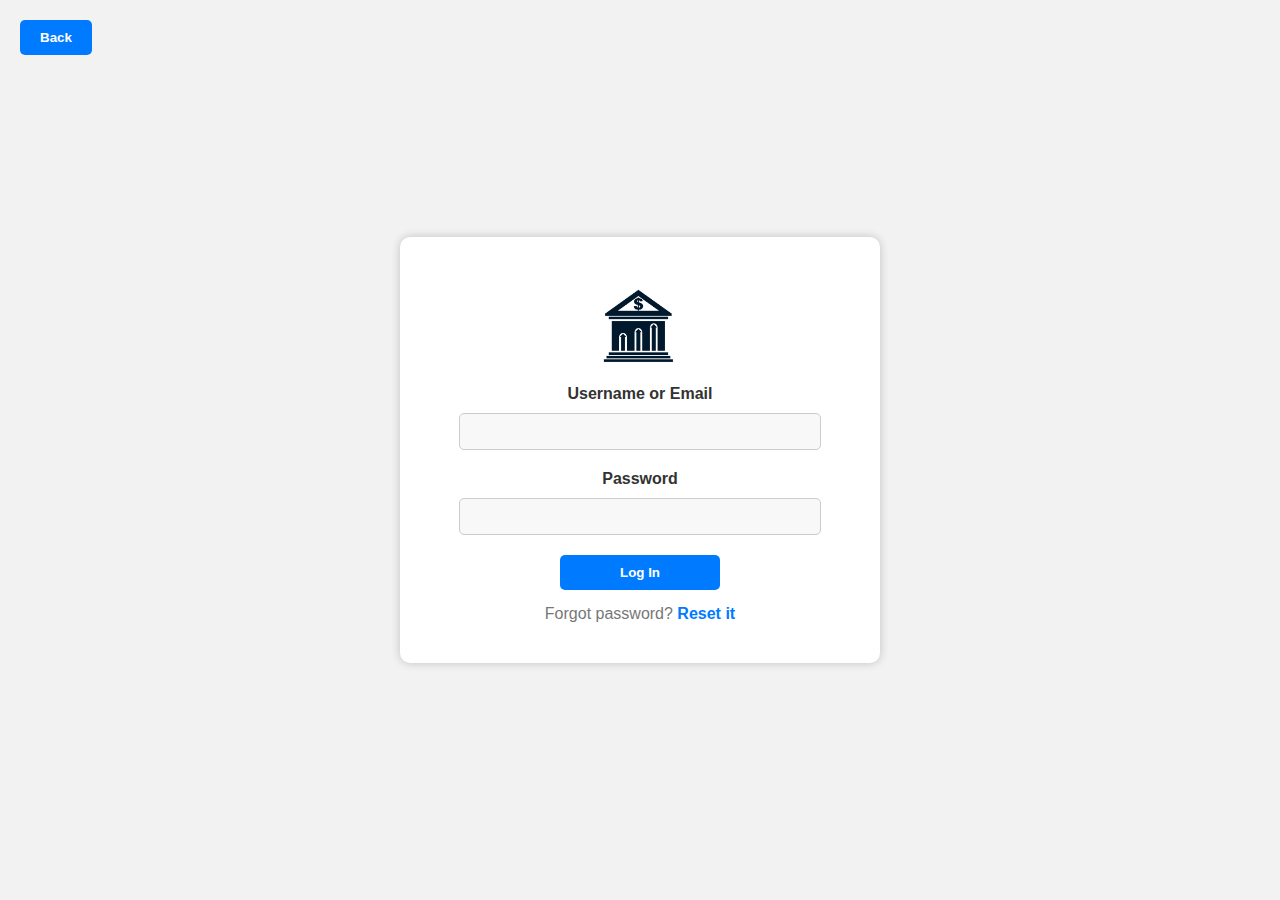
<file: index.html>
<!DOCTYPE html>
<html lang="en">

<head>
    <meta charset="UTF-8">
    <meta name="viewport" content="width=device-width, initial-scale=1.0">
    <title>Adesanya Login</title>
    <link rel="stylesheet" href="login.css">

    <button id="backButton" type="button">Back</button>

</head>

<body>
    <div class="login-container">
        <img src="bank.jpg" alt="Adesanya" width="100">
        <form class="login-form" action="#">
            <label for="username">Username or Email</label>
            <input type="text" id="username" name="username" required>
            <label for="password">Password</label>
            <input type="password" id="password" name="password" required>
            <button type="submit">Log In</button>
            <p>Forgot password? <a href="#">Reset it</a></p>
        </form>
    </div>

    <script>
        const loginButton = document.getElementById('loginButton');

        loginButton.addEventListener('click', function () {
            // redirect to the 'logged in' page
            window.location.href = 'loggedIn.html';
        });
    </script>

    <script>
        const backButton = document.getElementById('backButton');

        backButton.addEventListener('click', function () {
            // redirect to the home page
            window.location.href = 'homepage.html';
        });
    </script>

    <script>
        document.getElementById('runProxy').addEventListener('click', function () {
            // make an AJAX request to the PHP file
            var xhr = new XMLHttpRequest(); //create a new XMLHttpRequest object
            xhr.open('GET', 'proxy.php', true);
            xhr.onreadystatechange = function () {
                if (xhr.readyState === 4 && xhr.status === 200) {
                    // display the PHP response
                    document.getElementById('output').innerHTML = xhr.responseText;
                }
            };
            xhr.send();
        });
    </script>

    <script>
        // user data array
        const users = [
            {
                username: 'john',
                password: '123'
            },
            {
                username: 'jane',
                password: '456'
            }
        ];

        // get login form elements  
        const form = document.querySelector('.login-form');
        const usernameInput = document.getElementById('username');
        const passwordInput = document.getElementById('password');

        // submit handler
        function handleLogin(event) {

            // prevent default submit, i.e enforces users to fill enter username and password
            event.preventDefault();

            // get input values
            const username = usernameInput.value;
            const password = passwordInput.value;

            // validate input
            const user = users.find(u => u.username === username && u.password === password);

            if (user) {
                // login successful
                window.location.href = 'loggedIn.html';
            } else {
                // show error 
                displayErrorMessage('Invalid username or password');
            }

        }

        // display error message
        function displayErrorMessage(message) {
            // create a new paragraph element for the error message
            const errorMessage = document.createElement('p');
            errorMessage.textContent = message;
            errorMessage.style.color = 'red'; // style the error message

            // remove any existing error messages before appending
            removeExistingErrorMessages();

            // append the error message to the form
            form.appendChild(errorMessage);
        }

        // method that removes existing error messages
        function removeExistingErrorMessages() {
            const existingErrorMessages = form.querySelectorAll('p');
            existingErrorMessages.forEach(errorMessage => {
                errorMessage.remove();
            });
        }
        // attach submit handler 
        form.addEventListener('submit', handleLogin);
    </script>

</body>

</html>
</file>
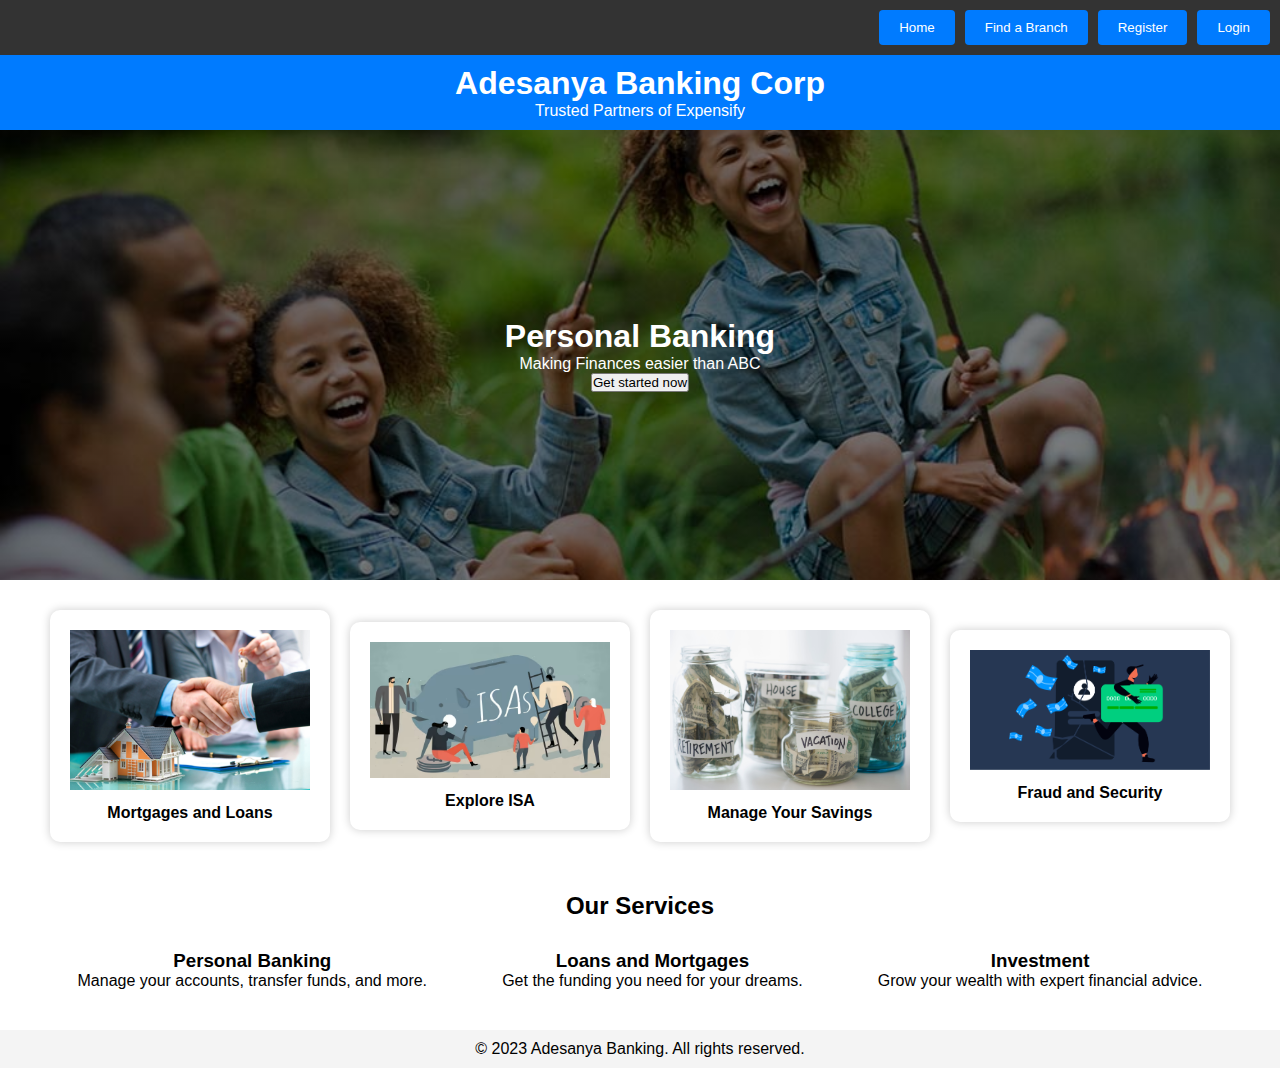
<file: homepage.html>
<!DOCTYPE html>
<html lang="en">

<head>
  <meta charset="UTF-8">
  <meta name="viewport" content="width=device-width, initial-scale=1.0">
  <title>Adesanya Banking</title>
  <link rel="stylesheet" href="homepage.css">
</head>

<body>
  <div class="menu">
    <button class="menu-button">Home</button>
    <button class="menu-button">Find a Branch</button>
    <button class="menu-button" id="registerButton">Register</button>
    <button class="menu-button" id="loginButton">Login</button>
  </div>

  <header>
    <h1>Adesanya Banking Corp</h1>
    <p>Trusted Partners of Expensify</p>
  </header>

  <div class="hero-image">
    <div class="hero-text">
      <h1>Personal Banking</h1>
      <p>Making Finances easier than ABC</p>
      <button>Get started now</button>
    </div>
  </div>

  <div class="icon-container">
    <div class="icon">
      <img src="mortgage.jpg" alt="Icon 1">
      <p>Mortgages and Loans</p>
    </div>
    <div class="icon">
      <img src="isa.jpg" alt="Icon 2">
      <p>Explore ISA</p>
    </div>
    <div class="icon">
      <img src="savings.jpg" alt="Icon 3">
      <p>Manage Your Savings</p>
    </div>
    <div class="icon">
      <img src="fraud.jpg" alt="Icon 4">
      <p>Fraud and Security</p>
    </div>
  </div>

  <div class="container">
    <h2>Our Services</h2>
    <div class="features">
      <div class="feature">
        <h3>Personal Banking</h3>
        <p>Manage your accounts, transfer funds, and more.</p>
      </div>
      <div class="feature">
        <h3>Loans and Mortgages</h3>
        <p>Get the funding you need for your dreams.</p>
      </div>
      <div class="feature">
        <h3>Investment</h3>
        <p>Grow your wealth with expert financial advice.</p>
      </div>
    </div>
  </div>

  <footer>
    <p>&copy; 2023 Adesanya Banking. All rights reserved.</p>
  </footer>

  <script>
    const loginButton = document.getElementById('loginButton');

    loginButton.addEventListener('click', function () {
      // Redirect to the login page
      window.location.href = 'index.html';
    });
  </script>

  <script>
    const registerButton = document.getElementById('registerButton');

    registerButton.addEventListener('click', function () {
      // Redirect to the registration page
      window.location.href = 'registration.html';
    });
  </script>
</body>

</html>
</file>
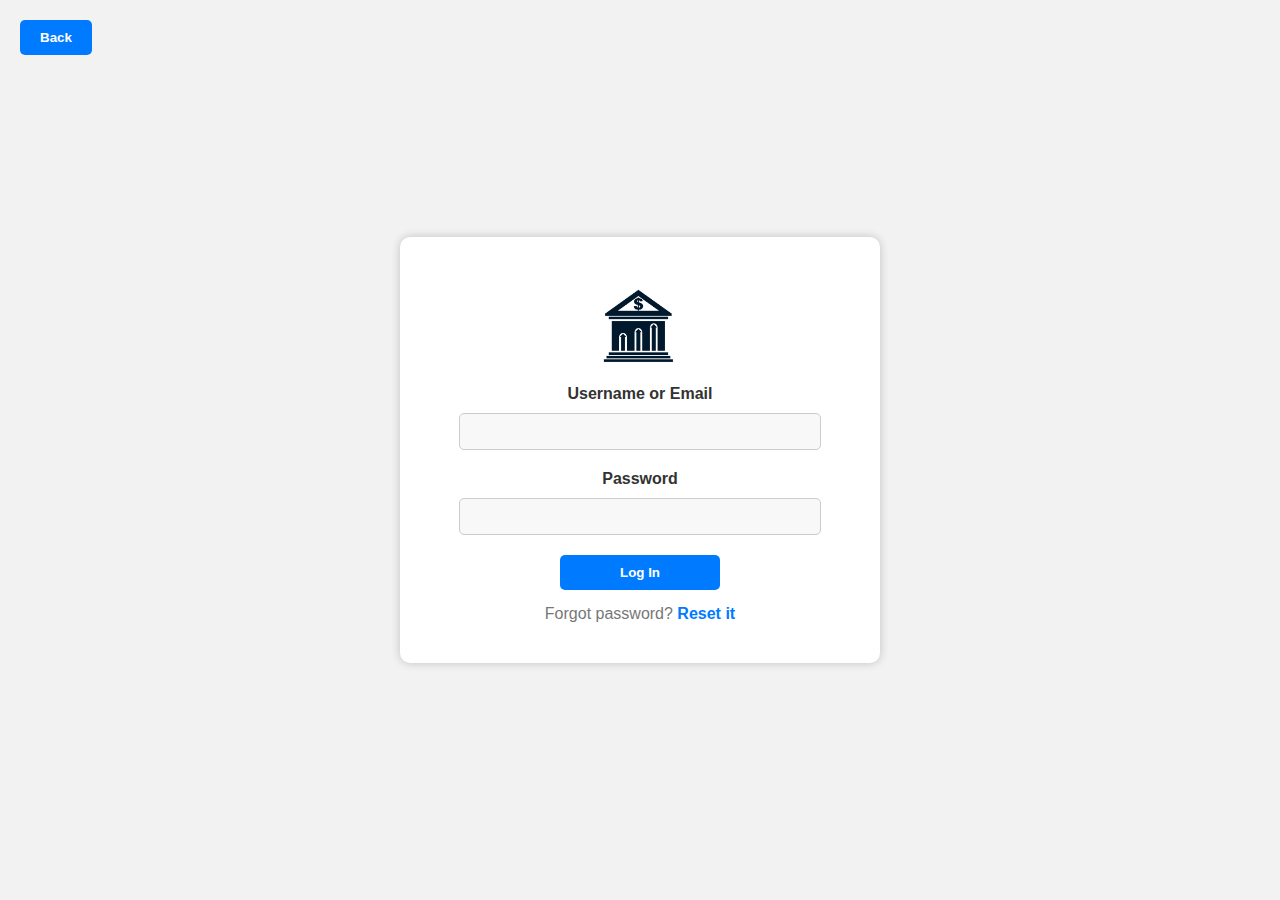
<file: login.html>
<!DOCTYPE html>
<html lang="en">

<head>
    <meta charset="UTF-8">
    <meta name="viewport" content="width=device-width, initial-scale=1.0">
    <title>Adesanya Login</title>
    <link rel="stylesheet" href="login.css">
    <button id="backButton" type="button">Back</button>

</head>


<body>
    <div class="login-container">
        <img src="bank.jpg" alt="Adesanya" width="100">
        <form class="login-form" action="#">
            <label for="username">Username or Email</label>
            <input type="text" id="username" name="username" required>
            <label for="password">Password</label>
            <input type="password" id="password" name="password" required>
            <button type="submit">Log In</button>
            <p>Forgot password? <a href="#">Reset it</a></p>
        </form>
    </div>
    <script>
        const loginButton = document.getElementById('loginButton');

        loginButton.addEventListener('click', function () {
            // Redirect to the 'logged in' page
            window.location.href = 'loggedIn.html';
        });
    </script>

    <script>
        const backButton = document.getElementById('backButton');

        backButton.addEventListener('click', function () {
            // Redirect to the home page
            window.location.href = 'homepage.html';
        });
    </script>

    <script>
        // User data array
        const users = [
            {
                username: 'john',
                password: '123'
            },
            {
                username: 'jane',
                password: '456'
            }
        ];

        // Get login form elements  
        const form = document.querySelector('.login-form');
        const usernameInput = document.getElementById('username');
        const passwordInput = document.getElementById('password');

        // Submit handler
        function handleLogin(event) {

            // Prevent default submit
            event.preventDefault();

            // Get input values
            const username = usernameInput.value;
            const password = passwordInput.value;

            // Validate input
            const user = users.find(u => u.username === username && u.password === password);

            if (user) {
                // Login successful
                window.location.href = 'loggedIn.html';
            } else {
                // Show error 
                const errorMsg = document.createTextNode('Invalid username or password');
                form.appendChild(errorMsg);
            }

        }

        // Attach submit handler 
        form.addEventListener('submit', handleLogin);
    </script>

</body>

</html>
</file>
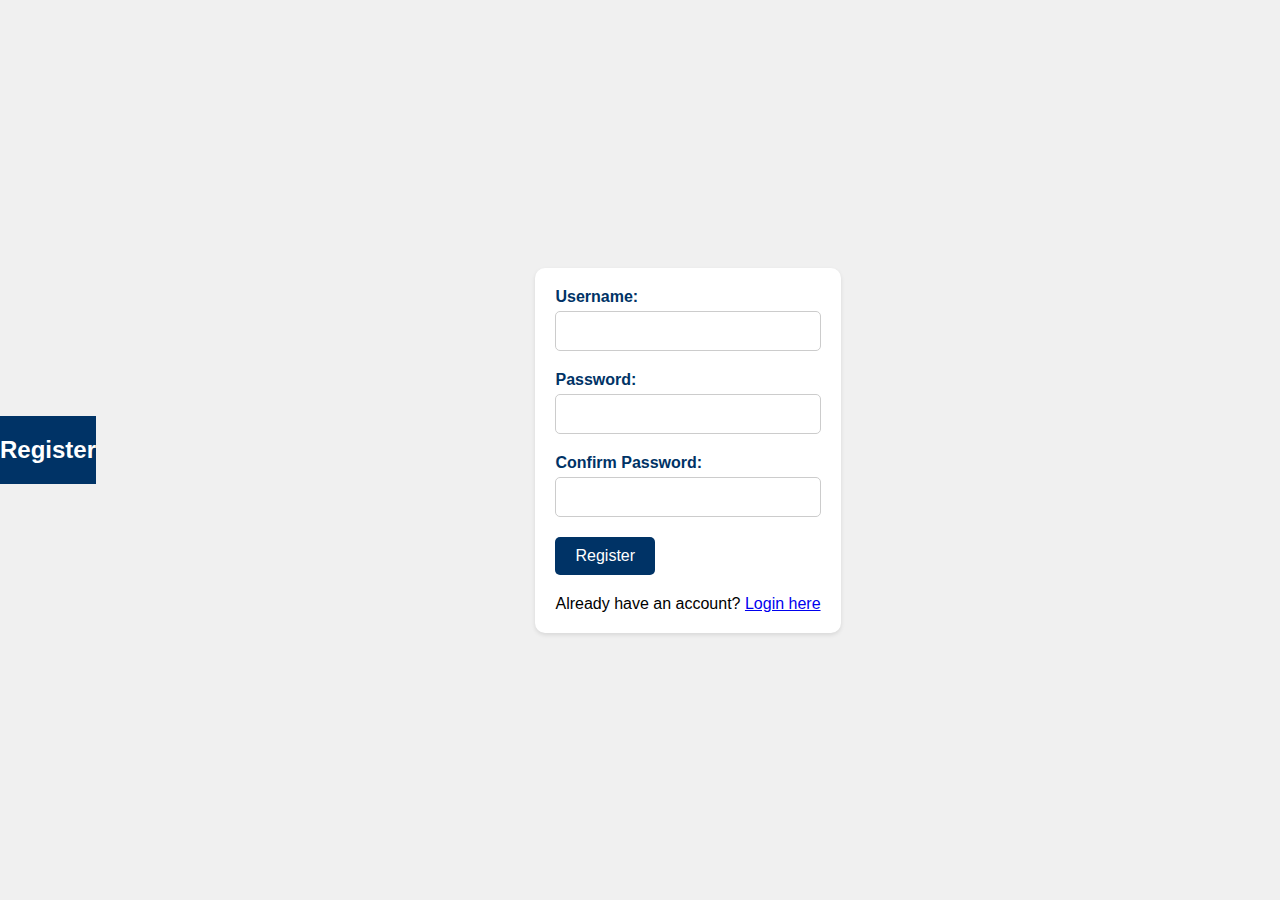
<file: registration.html>
<!DOCTYPE html>
<html lang="en">

<head>
    <meta charset="UTF-8">
    <meta name="viewport" content="width=device-width, initial-scale=1.0">
    <title>User Registration</title>
    <link rel="stylesheet" href="registration.css">
</head>

<body>
    <header>
        <h2>Register</h2>
    </header>

    <main>
        <form id="registrationForm" action="register.php" method="post">
            <div class="form-group">
                <label for="username">Username:</label>
                <input type="text" id="username" name="username" required>
            </div>

            <div class="form-group">
                <label for="password">Password:</label>
                <input type="password" id="password" name="password" required>
            </div>

            <div class="form-group">
                <label for="confirmPassword">Confirm Password:</label>
                <input type="password" id="confirmPassword" name="confirmPassword" required>
            </div>

            <div class="form-group">
                <button type="submit" name="register">Register</button>
            </div>
        </form>

        <p>Already have an account? <a href="index.html">Login here</a></p>
    </main>

    <footer>
        <script src="registration.js"></script>
    </footer>
</body>

</html>
</file>
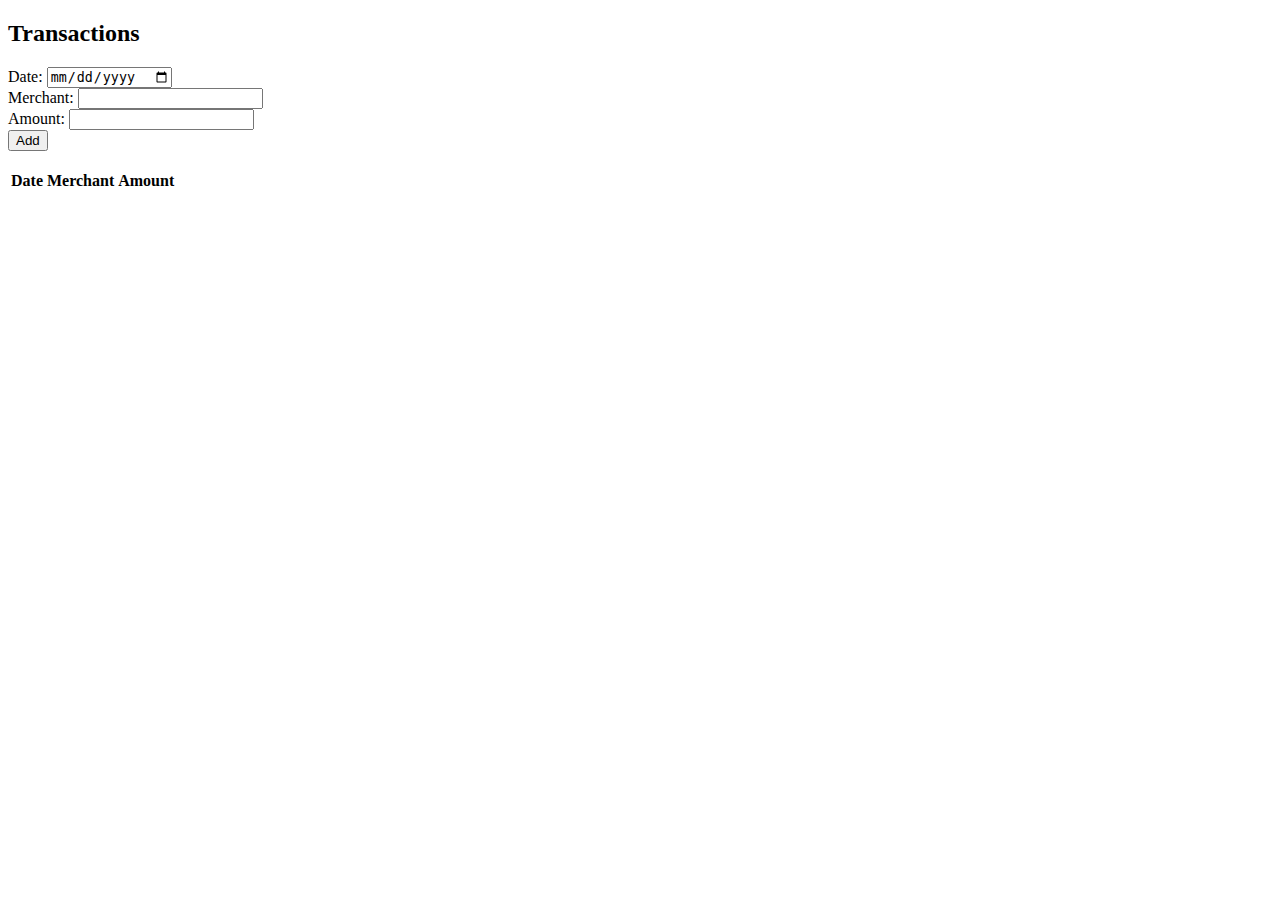
<file: transaction.html>
<!DOCTYPE html>
<html lang="en">

<head>
    <meta charset="UTF-8">
    <meta name="viewport" content="width=device-width, initial-scale=1.0">
    <title>Transaction Management</title>
</head>

<body>
    <h2>Transactions</h2>

    <!-- Form to add a new transaction -->
    <form id="addTransactionForm">
        <label for="date">Date:</label>
        <input type="date" id="date" name="date" required><br>

        <label for="merchant">Merchant:</label>
        <input type="text" id="merchant" name="merchant" required><br>

        <label for="amount">Amount:</label>
        <input type="number" id="amount" name="amount" step="0.01" required><br>

        <button type="submit">Add</button>
    </form>

    <br>

    <!-- Display table of transactions -->
    <table id="transactionTable">
        <tr>
            <th>Date</th>
            <th>Merchant</th>
            <th>Amount</th>
        </tr>
    </table>

    <script>
        const addTransactionForm = document.getElementById('addTransactionForm');
        const transactionTable = document.getElementById('transactionTable');

        addTransactionForm.addEventListener('submit', async function(event) {
            event.preventDefault();

            const date = document.getElementById('date').value;
            const merchant = document.getElementById('merchant').value;
            const amount = document.getElementById('amount').value;

            // Call the CreateTransaction API endpoint and add the new transaction to the table
            try {
                const response = await fetch('proxy.php?url=https://www.expensify.com/api?command=CreateTransaction&date=' + date + '&merchant=' + merchant + '&amount=' + amount);
                const responseData = await response.json();

                // Add the new transaction to the table
                const newRow = transactionTable.insertRow(-1);
                const dateCell = newRow.insertCell(0);
                const merchantCell = newRow.insertCell(1);
                const amountCell = newRow.insertCell(2);
                dateCell.textContent = date;
                merchantCell.textContent = merchant;
                amountCell.textContent = amount;
            } catch (error) {
                console.error('Error adding transaction:', error);
            }
        });
    </script>
</body>

</html>
</file>
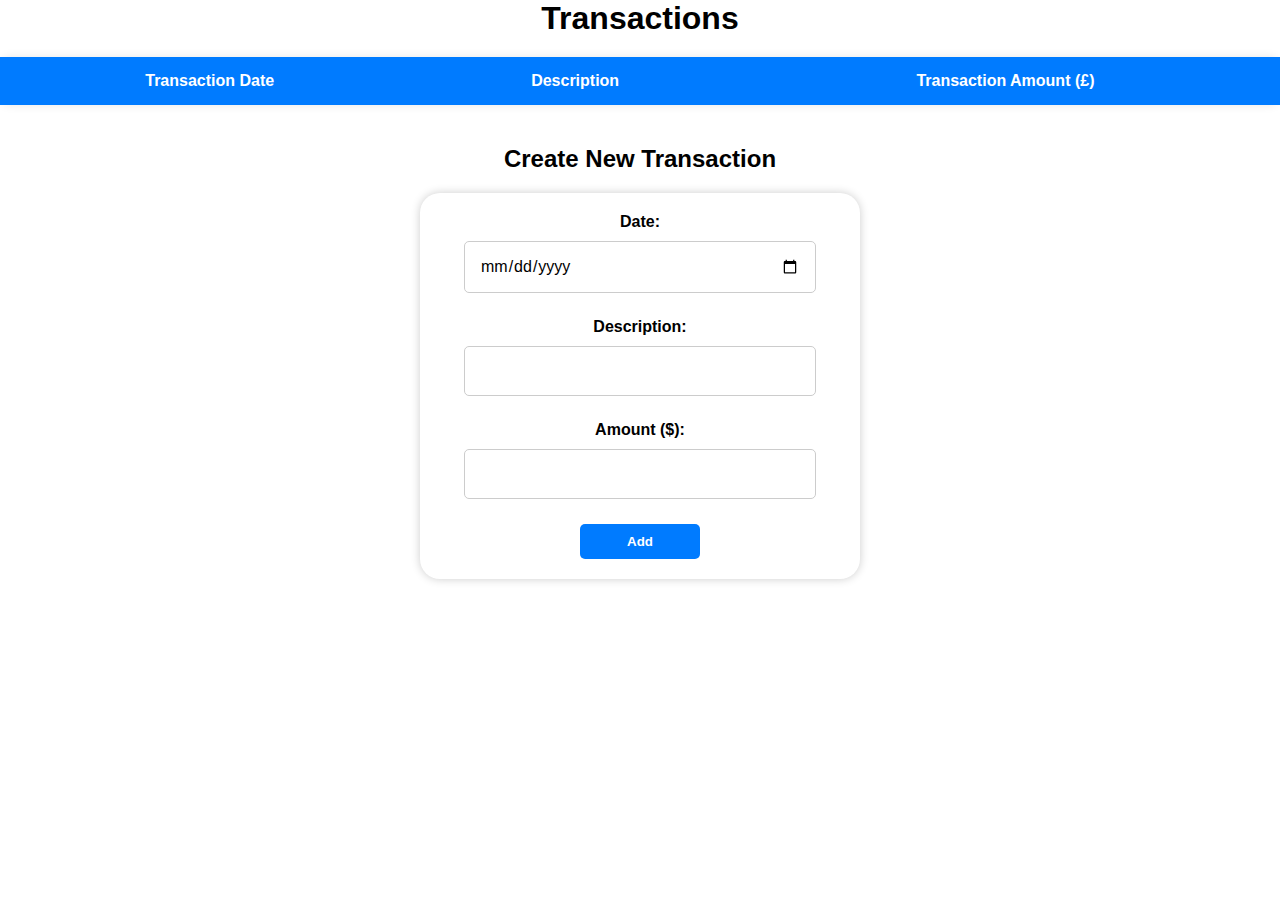
<file: transactions.html>
<!DOCTYPE html>
<html lang="en">

<head>
    <meta charset="UTF-8">
    <meta name="viewport" content="width=device-width, initial-scale=1.0">
    <title>Bank Transaction Page</title>
    <link rel="stylesheet" href="transactions.css">
</head>

<body>

    <div id="transactionTable">
        <h1>Transactions</h1>
        <table>
            <thead>
                <tr>
                    <th>Transaction Date</th>
                    <th>Description</th>
                    <th>Transaction Amount (£)</th>
                </tr>
            </thead>
            <tbody id="transactionTableBody">
                <!-- Transactions will be added dynamically using JavaScript -->
            </tbody>
        </table>
    </div>

    <div id="transactionForm">
        <h2>Create New Transaction</h2>
        <form id="addTransactionForm">
            <label for="date">Date:</label>
            <input type="date" id="date" name="date" required>
            <label for="description">Description:</label>
            <input type="text" id="description" name="description" required>
            <label for="amount">Amount ($):</label>
            <input type="number" id="amount" name="amount" step="0.01" required>
            <button type="submit">Add</button>
        </form>
    </div>

    <script type="text/javascript" src="transactions.js"></script>
</body>

</html>
</file>
<file: login.css>
/* sets default margin and padding for common elements */

body,
h1,
h2,
h3,
p,
label,
button {
    margin: 0;
    padding: 0;
    font-family: Arial, sans-serif;
    box-sizing: border-box;
    /* include padding and border in the element's total width/height */
}


/* body styles */

body {
    background-color: #f2f2f2;
    margin: 0;
    padding: 0;
    display: flex;
    align-items: center;
    justify-content: center;
    min-height: 100vh;
}


/* login container */

.login-container {
    background-color: white;
    border-radius: 10px;
    box-shadow: 0 0 10px rgba(0, 0, 0, 0.2);
    padding: 40px;
    width: 400px;
    text-align: center;
}


/* login form styles */

.login-form label {
    display: block;
    margin-bottom: 10px;
    font-weight: bold;
    color: #333;
}

.login-form input[type="text"],
.login-form input[type="password"] {
    width: 85%;
    padding: 10px;
    margin-bottom: 20px;
    border: 1px solid #ccc;
    border-radius: 5px;
    background-color: #f8f8f8;
}

.login-form button {
    background-color: #007BFF;
    color: white;
    border: none;
    border-radius: 5px;
    padding: 10px 15px;
    cursor: pointer;
    width: 40%;
    font-weight: bold;
    transition: background-color 0.3s ease-in-out;
}

.login-form button:hover {
    background-color: #0056b3;
}

.login-form p {
    margin-top: 15px;
    color: #777;
}

.login-form a {
    color: #007BFF;
    text-decoration: none;
    font-weight: bold;
}

.login-form a:hover {
    text-decoration: underline;
}


/* back button */

#backButton {
    background-color: #007BFF;
    color: white;
    border: none;
    border-radius: 5px;
    padding: 10px 20px;
    cursor: pointer;
    font-weight: bold;
    transition: background-color 0.3s ease-in-out;
    /* position the button */
    position: absolute;
    top: 20px;
    /* adjust the distance from the top */
    left: 20px;
    /* adjust the distance from the left */
}

#backButton:hover {
    background-color: #0056b3;
}


/* responsive styles for mobile devices */

@media screen and (max-width: 768px) {
    .login-container {
        padding: 20px;
        /* adjust padding for smaller screens */
        width: 90%;
        /* adjust width for smaller screens */
    }
    .login-form label {
        font-size: 14px;
        /* adjust font size for smaller screens */
    }
    .login-form input[type="text"],
    .login-form input[type="password"] {
        font-size: 14px;
        /* adjust font size for smaller screens */
    }
    .login-form button {
        padding: 8px 12px;
        /* adjust padding for smaller screens */
        font-size: 14px;
        /* adjust font size for smaller screens */
    }
    #backButton {
        padding: 8px 12px;
        /* adjust padding for smaller screens */
        top: 10px;
        /* adjust distance from the top for smaller screens */
        left: 10px;
        /* adjust distance from the left for smaller screens */
    }
}
</file>
<file: homepage.css>
/* default margin and padding for common elements */
body, h1, h2, h3, p, label, button {
    margin: 0;
    padding: 0;
    font-family: Arial, sans-serif;
    box-sizing: border-box;
}

/* main body styles */
.body {
    display: flex;
    flex-direction: column;
    align-items: center;
    justify-content: center;
    min-height: 100vh;
    background-color: #f2f2f2;
    margin: 0;
}

/* background image for hero section */
.hero-image {
    background-image: linear-gradient(rgba(0, 0, 0, 0.5), rgba(0, 0, 0, 0.5)), url("expensify.jpg");
    height: 50vh;
    background-position: center;
    background-repeat: no-repeat;
    background-size: cover;
    position: relative;
}

/* centered hero text */
.hero-text {
    text-align: center;
    position: absolute;
    top: 50%;
    left: 50%;
    transform: translate(-50%, -50%);
    color: white;
}

/* header menu */
.menu {
    display: flex;
    justify-content: flex-end;
    background-color: #333;
    padding: 10px;
}

.menu-button {
    background-color: #007BFF;
    color: white;
    border: none;
    padding: 10px 20px;
    margin-left: 10px;
    cursor: pointer;
    border-radius: 4px;
}

.menu-button:hover {
    background-color: #0056b3;
}

/* header */
header {
    background-color: #007BFF;
    color: white;
    padding: 10px;
    text-align: center;
}

/* main content container */
.container {
    max-width: 1200px;
    margin: 20px auto;
    padding: 20px;
    text-align: center;
}

/* features section */
.features {
    display: flex;
    justify-content: space-around;
    margin-top: 30px;
}

.feature {
    text-align: center;
}

/* icon advertisements */
.icon-container {
    display: flex;
    flex-wrap: wrap;
    justify-content: center; /* centre icons horizontally */
    align-items: center; /* centre icons vertically */
    max-width: 1200px;
    margin: 20px auto;
}

.icon {
    text-align: center;
    padding: 20px;
    border-radius: 10px;
    background-color: #ffffff;
    box-shadow: 0 0 10px rgba(0, 0, 0, 0.2);
    transition: transform 0.2s;
    flex: 1;
    max-width: calc(25% - 20px);
    box-sizing: border-box;
    margin: 10px;
}

.icon img {
    max-width: 100%;
    height: auto;
}

.icon p {
    margin-top: 10px;
    font-weight: bold;
}

/* footer */
footer {
    background-color: #f4f4f4;
    padding: 10px;
    text-align: center;
}

/* Responsive styles for mobile devices */
@media screen and (max-width: 768px) {
    .container {
        padding: 10px; /* Adjust padding for smaller screens */
    }

    .features {
        flex-direction: column; /* Stack features vertically on smaller screens */
    }

    .feature {
        margin: 10px 0; /* Add spacing between stacked features */
    }

    .icon-container {
        margin: 10px auto; /* Adjust margin for smaller screens */
    }

    .icon {
        max-width: 100%; /* Occupy full width on smaller screens */
    }
}
</file>
<file: registration.css>
/* Browser styles */

* {
    margin: 0;
    padding: 0;
    box-sizing: border-box;
}


/* Global styles */

body {
    font-family: Arial, sans-serif;
    background-color: #f0f0f0;
    margin: 0;
    padding: 0;
    display: flex;
    justify-content: center;
    align-items: center;
    min-height: 100vh;
}


/* Header styles */

header {
    background-color: #003366;
    color: white;
    padding: 20px 0;
    text-align: center;
}


/* Main content styles */

main {
    background-color: white;
    border-radius: 10px;
    box-shadow: 0 2px 4px rgba(0, 0, 0, 0.1);
    padding: 20px;
    max-width: 400px;
    margin: 20px auto;
}


/* Form group styles */

.form-group {
    margin-bottom: 20px;
}


/* Label styles */

label {
    display: block;
    margin-bottom: 5px;
    font-weight: bold;
    color: #003366;
}


/* Input styles */

input[type="text"],
input[type="password"] {
    width: 100%;
    padding: 10px;
    border: 1px solid #ccc;
    border-radius: 5px;
    font-size: 16px;
}


/* Button styles */

button[type="submit"] {
    background-color: #003366;
    color: white;
    border: none;
    border-radius: 5px;
    padding: 10px 20px;
    font-size: 16px;
    cursor: pointer;
    transition: background-color 0.3s;
}

button[type="submit"]:hover {
    background-color: #001f4d;
}


/* Footer styles */

footer {
    text-align: center;
    margin-top: 20px;
    color: #666;
}
</file>
<file: transactions.css>
/* Reset default browser styles */

body,
h1,
h2,
p,
label,
button,
input,
table {
    margin: 0;
    padding: 0;
    border: 0;
    font-family: Arial, sans-serif;
}


/* Body styles */

.body {
    background-color: #f2f2f2;
    display: flex;
    justify-content: center;
    align-items: center;
    min-height: 100vh;
}


/* Transaction Table styles */

#transactionTable {
    margin-bottom: 40px;
}

#transactionTable h1 {
    text-align: center;
    margin-bottom: 20px;
}

table {
    width: 100%;
    border-collapse: collapse;
    border-radius: 10px;
    box-shadow: 0 0 10px rgba(0, 0, 0, 0.1);
    text-align: center;
}

thead th {
    background-color: #007bff;
    color: white;
    padding: 15px;
    text-align: center;
    border-top-left-radius: 0px;
    border-top-right-radius: 0px;
}

tbody td {
    padding: 15px;
    border-bottom: 1px solid #ccc;
    text-align: center;
}


/* Transaction Form styles */

#transactionForm {
    text-align: center;
}

#transactionForm h2 {
    margin-bottom: 20px;
}

form {
    background-color: white;
    border-radius: 20px;
    box-shadow: 0 0 10px rgba(0, 0, 0, 0.2);
    padding: 20px;
    width: 400px;
    margin: 0 auto;
}

label {
    display: block;
    margin-bottom: 10px;
    font-weight: bold;
}

input[type="date"],
input[type="text"],
input[type="number"] {
    width: 80%;
    padding: 15px;
    margin-bottom: 25px;
    border: 1px solid #ccc;
    border-radius: 5px;
    font-size: 16px;
}

button {
    background-color: #007bff;
    color: white;
    border: none;
    border-radius: 5px;
    padding: 10px;
    cursor: pointer;
    width: 30%;
    font-weight: bold;
    margin: 0 auto;
    display: block;
}

button:hover {
    background-color: #0056b3;
}


/* responsive styles for mobile devices */

@media screen and (max-width: 768px) {
    #transactionTable h1 {
        font-size: 24px;
        /* Adjust font size for smaller screens */
    }
    table {
        font-size: 14px;
        /* Adjust font size for smaller screens */
    }
    thead th {
        padding: 8px;
        /* Adjust padding for smaller screens */
    }
    tbody td {
        padding: 8px;
        /* Adjust padding for smaller screens */
    }
    #transactionForm h2 {
        font-size: 24px;
        /* Adjust font size for smaller screens */
    }
    form {
        padding: 10px;
        /* Adjust padding for smaller screens */
    }
    label {
        font-size: 14px;
        /* Adjust font size for smaller screens */
    }
    input[type="date"],
    input[type="text"],
    input[type="number"] {
        padding: 10px;
        /* Adjust padding for smaller screens */
        margin-bottom: 10px;
        /* Adjust margin for smaller screens */
        font-size: 14px;
        /* Adjust font size for smaller screens */
    }
    button {
        padding: 8px;
        /* Adjust padding for smaller screens */
        width: 80%;
        /* Adjust width for smaller screens */
    }
}
</file>
